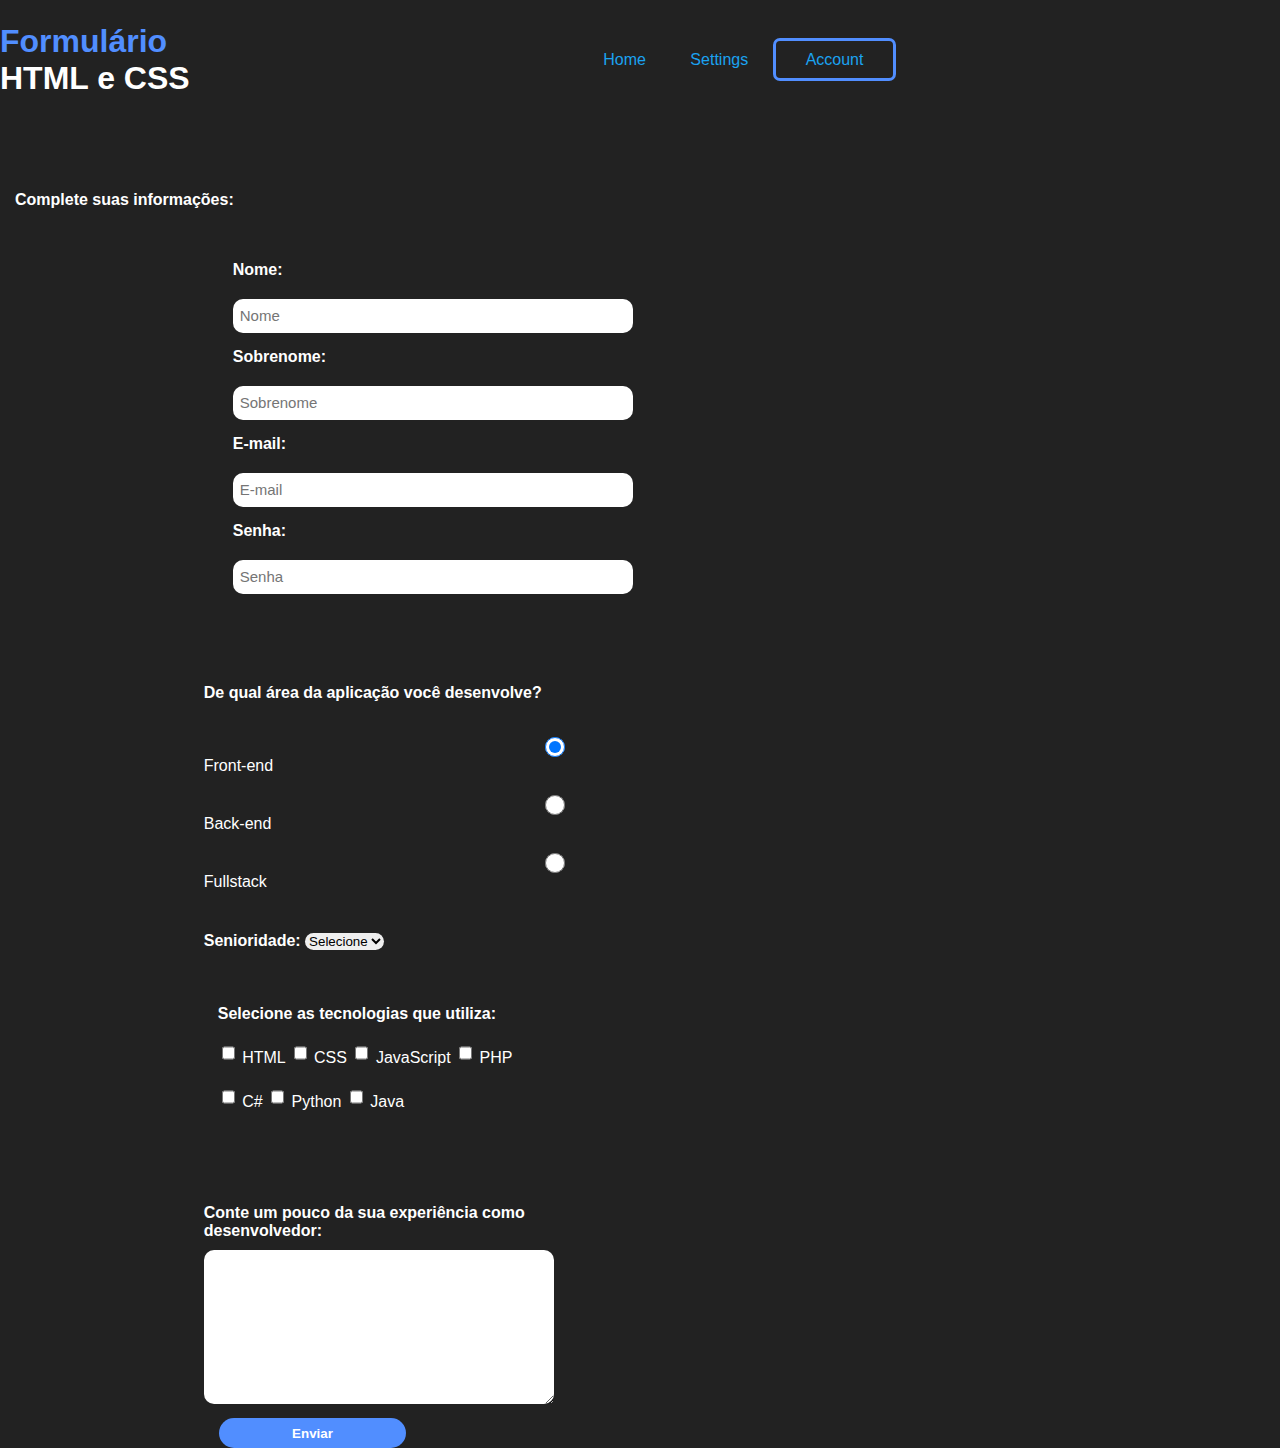
<file: formulario/index.html>
<!DOCTYPE html>
<html lang="pt-br">
<head>
    <meta charset="UTF-8">
    <meta name="viewport" content="width=device-width, initial-scale=1.0">
    <title>Formulário HTML e CSS</title>
    <link rel="stylesheet" href="style.css">
</head>
<body>
    <header>
        <div id="formulario">
            <span class="title">
                <h1>Formulário</h1>
            </span>
            <h1>HTML e CSS</h1>
        </div>

        <ul>
            <a href="#">
                <li>Home</li>
            </a>

            <a href="#">
                <li>Settings</li>
            </a>

            <a href="#" id="account">
                <li>Account</li>
            </a>
        
        </ul>
        <br>
    </header>

    <main>
        <p class="p">
            <strong>Complete suas informações:</strong>
        </p>
        <form action="" class="div">
            <fieldset class="grupo">
                <label><strong>Nome:</strong></label>
                <input type="text" name="nome" placeholder="Nome" required>
                
                <label><strong>Sobrenome:</strong></label>
                <input type="text" name="sobrenome" placeholder="Sobrenome" required>
                
                <label><strong>E-mail:</strong></label>
                <input type="email" name="email" placeholder="E-mail" required>

                <label><strong>Senha:</strong></label>
                <input type="password" name="senha" placeholder="Senha" required>
            </fieldset>

            <div>
                <label class="grupo"><strong>De qual área da aplicação você desenvolve?</strong></label>
                <label class="grupotec">
                    <input type="radio" name="devweb" value="frontend" checked >Front-end
                    <input type="radio" name="devweb" value="backend">Back-end
                    <input type="radio" name="devweb" value="fullstack">Fullstack
                </label>
            </div>

            <br>
            <br>

            <div>
                <label class="senioridade"><strong>Senioridade:</strong></label>
                <select>
                    <option value="" selected disabled>Selecione</option>
                    <option value="">Junior</option>
                    <option value="">Pleno</option>
                    <option value="">Senior</option>
                </select>
            </div>

            <fieldset class="grupo">
                <div>
                    <label for=""><strong>Selecione as tecnologias que utiliza:</strong></label>
                    <br>
                    <input type="checkbox" id="tecnologia1" name="tecnologia1" value="HTML">
                    <label for="tecnologia1">HTML</label>
                    
                    <input type="checkbox" id="tecnologia2" name="tecnologia2" value="CSS">
                    <label for="tecnologia2">CSS</label>
                    
                    <input type="checkbox" id="tecnologia3" name="tecnologia3" value="JavaScript">
                    <label for="tecnologia3">JavaScript</label>
                    
                    <input type="checkbox" id="tecnologia4" name="tecnologia4" value="PHP">
                    <label for="tecnologia4">PHP</label>
                    
                    <br>
                    
                    <input type="checkbox" id="tecnologia5" name="tecnologia5" value="C#">
                    <label for="tecnologia5">C#</label>
                    
                    <input type="checkbox" id="tecnologia6" name="tecnologia6" value="Python">
                    <label for="tecnologia6">Python</label>

                    <input type="checkbox" id="tecnologia7" name="tecnologia7" value="Java">
                    <label for="tecnologia7">Java</label>
                </div>
            </fieldset>

            <div>
                <br>
                <label class="grupo"><strong>Conte um pouco da sua experiência como desenvolvedor:</strong></label>
                <textarea style="width: 26em; " id="experiencia" name="experiencia" id="" cols="30" rows="10"></textarea>
            </div>

            <button type="submit">Enviar</button>

        </form>
    </main>

    
    





    
</body>
</html>
</file>
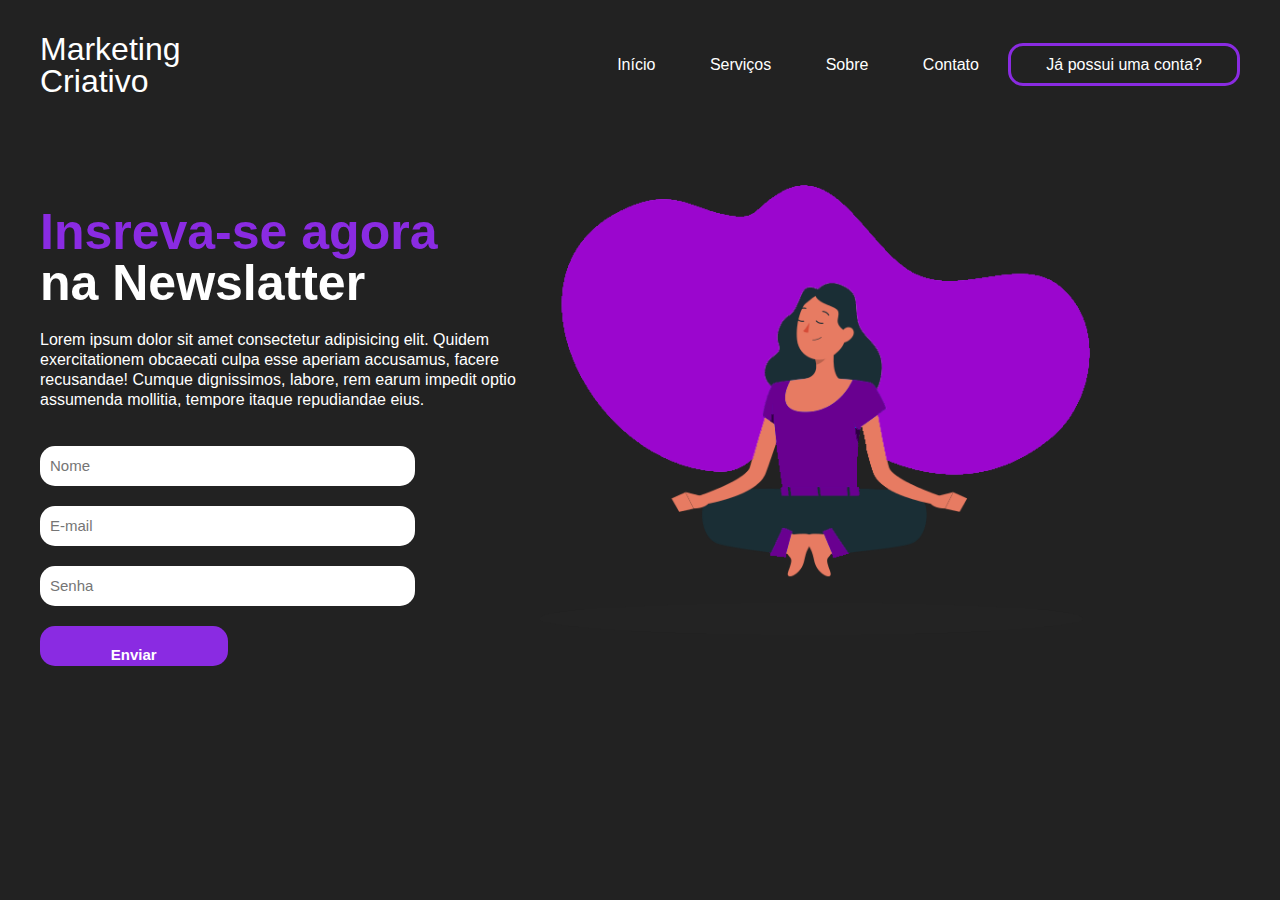
<file: landingpage/index.html>
<!DOCTYPE html>
<html lang="pt-br">
<head>
    <meta charset="UTF-8">
    <meta name="viewport" content="width=device-width, initial-scale=1.0">
    <title>LANDING PAGE</title>
    <link rel="stylesheet" href="style.css">
    <link rel="stylesheet" href="media.css">
</head>
<body>
    <header>
        <div id="title">
            <h1>Marketing</h1>
            <h1>Criativo</h1>
        </div>

        <ul>
            <a href="#">
                <li>Início</li>
            </a>

            <a href="#">
                <li>Serviços</li>
            </a>

            <a href="#">
                <li>Sobre</li>
            </a>

            <a href="#">
                <li>Contato</li>
            </a>

            <a href="#" id="inscreva-se-button">
                <li>Já possui uma conta?</li>
            </a>
        </ul>
    </header>


    <main>
        <aside>
            <span>
                <h2>Insreva-se agora</h2>
            </span>
            <h2>na Newslatter</h2>
            <p>
                Lorem ipsum dolor sit amet consectetur adipisicing elit. Quidem exercitationem obcaecati culpa esse aperiam accusamus, facere recusandae! Cumque dignissimos, labore, rem earum impedit optio assumenda mollitia, tempore itaque repudiandae eius.
            </p>

            <form action="">
                <input type="text" placeholder="Nome">
                <input type="email" placeholder="E-mail">
                <input type="password" placeholder="Senha">
                <input type="submit" value="Enviar">
            </form>
        </aside>

        <article>
            <img src="componets/image/77d0a7c454e658833800528e748edbe9.png" alt="image">
        </article>
    </main>
</body>
</html>
</file>
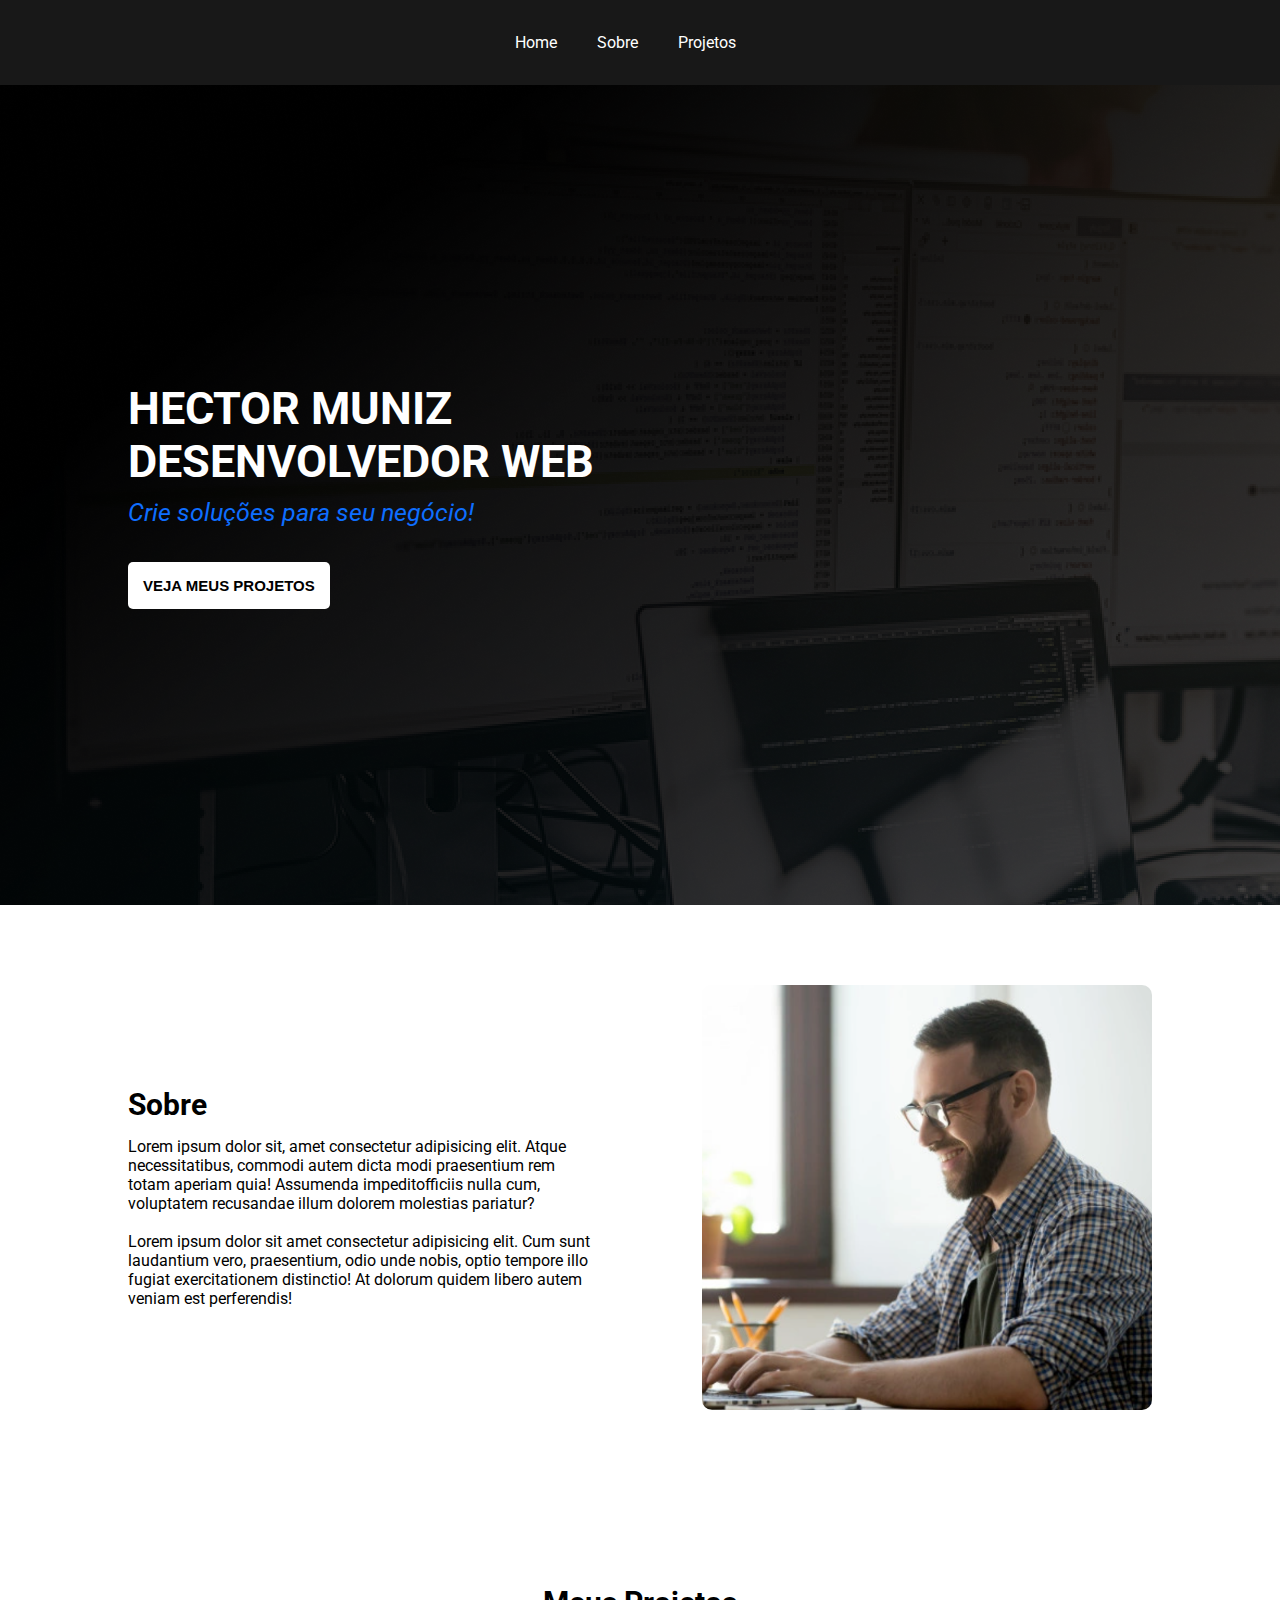
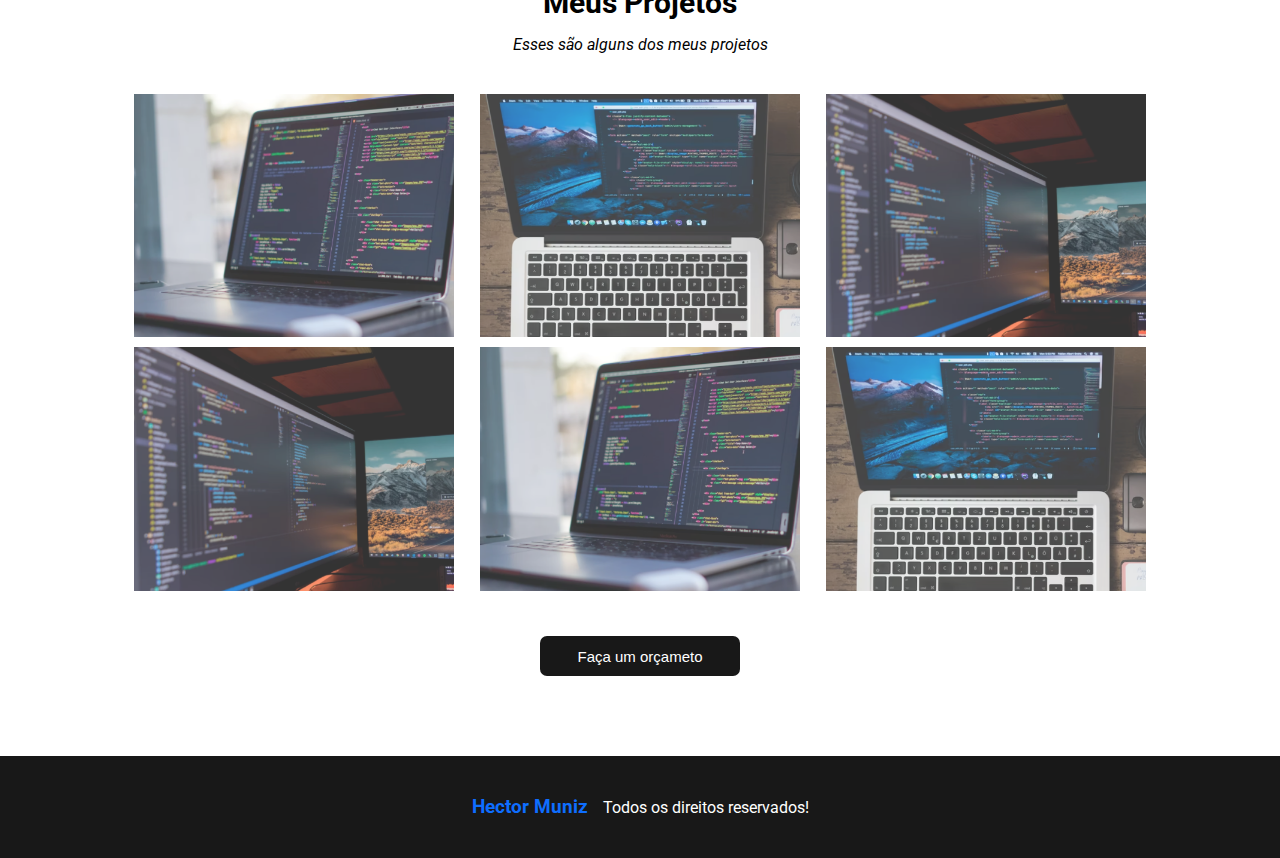
<file: Portfolio/index.html>
<!DOCTYPE html>
<html lang="pt-br">
<head>
    <meta charset="UTF-8">
    <meta name="viewport" content="width=device-width, initial-scale=1.0">
    
    <link rel="preconnect" href="https://fonts.googleapis.com">
    <link rel="preconnect" href="https://fonts.gstatic.com" crossorigin>
    <link href="https://fonts.googleapis.com/css2?family=Roboto:wght@400;500;700&display=swap" rel="stylesheet">
    <link rel="stylesheet" href="style.css">
    
    <title>Hector Muniz - Meu Portfolio</title>
</head>
<body>
    
    <!--INICIO HEADER-->
    <nav class="nav">
        <ul class="nav-list">
            <li>
                <a href="#home"> Home </a>
            </li>
            <li>
                <a href="#sobre"> Sobre </a>
            </li>
            <li>
                <a href="#projetos"> Projetos</a>
            </li>
        </ul>
    </nav>
    <!--FIM HEADER-->

    <!--INICIO MAIN-->
    <section id="home" class="main">
        <div>
            <h1>HECTOR MUNIZ <br> DESENVOLVEDOR WEB</h1>
            <p>Crie soluções para seu negócio!</p>
            <a href="#projetos">
                <button class="call-to-action">
                    VEJA MEUS PROJETOS
                </button>
            </a>
        </div>
    
    </section>
    <!--FIM DO MAIN-->
    
    <!--INICIO SOBRE-->
    <section id="sobre" class="sobre">
        <div>
            <h2>Sobre</h2>
            <p>Lorem ipsum dolor sit, amet consectetur adipisicing elit. Atque necessitatibus, commodi autem dicta modi praesentium rem totam aperiam quia! Assumenda impeditofficiis nulla cum, voluptatem recusandae illum dolorem molestias pariatur?
                <br><br>
            Lorem ipsum dolor sit amet consectetur adipisicing elit. Cum sunt laudantium vero, praesentium, odio unde nobis, optio tempore illo fugiat exercitationem distinctio! At dolorum quidem libero autem veniam est perferendis!
            </p>
        </div>
        <img src="img/foto-pc.png" alt="Minha foto programando">
    </section>
    <!--FIM SOBRE-->

    <!--INICIO PROJETOS-->
    <section id="projetos" class="projetos">
        <h2>Meus Projetos</h2>
        <p>Esses são alguns dos meus projetos</p>

        <div class="projetos-list"> 
            <img src="img/projeto1.png" alt="Projeto 1">
            <img src="img/projeto2.png" alt="Projeto 2">
            <img src="img/projeto3.png" alt="Projeto 3">
        
        </div>

        <div class="projetos-list">
            <img src="img/projeto3.png" alt="Projeto 3">
            <img src="img/projeto1.png" alt="Projeto 1">
            <img src="img/projeto2.png" alt="Projeto 2">
        </div>

        <button class="action">
            Faça um orçameto
        </button>
    </section>
    <!-- FIM DOS PROJETOS -->

    <!-- INICIO DO FOOTER -->
    <footer>
        <h3>
            <a href="#">Hector Muniz</a>
        </h3>
        <p>
            Todos os direitos reservados!
        </p>
    </footer>
    
    <!--  FIM FOOTER -->
</body>
</html>
</file>
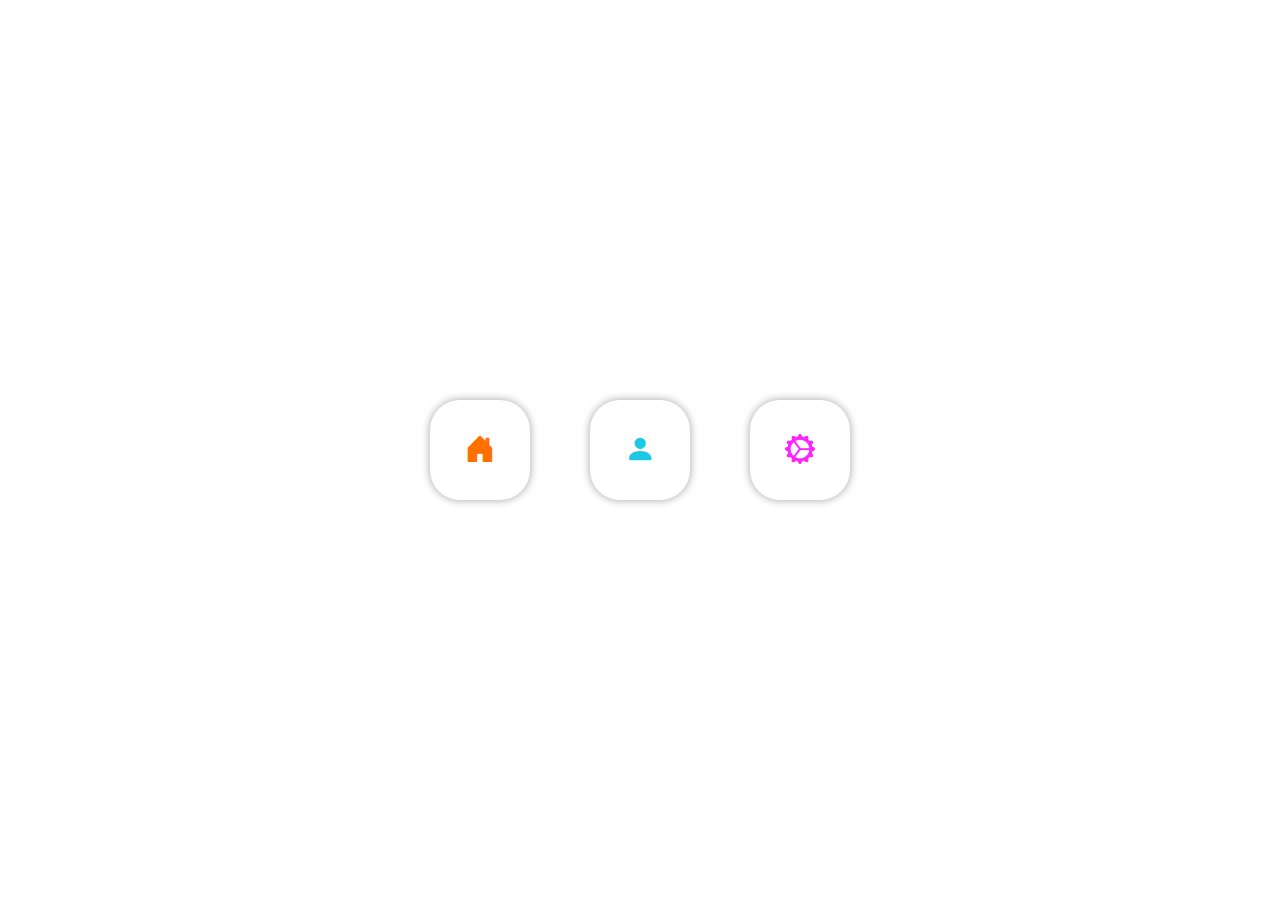
<file: Praticando-efeito-hover/index.html>
<!DOCTYPE html>
<html lang="pt-br">
<head>
    <meta charset="UTF-8">
    <meta name="viewport" content="width=\, initial-scale=1.0">
    <title>Efeito hover</title>
    <link rel="stylesheet" href="style.css">
    <link rel="stylesheet" href="https://cdn.jsdelivr.net/npm/bootstrap-icons@1.10.5/font/bootstrap-icons.css">
</head>
<body>
    <a href="#" class="link link-1">
        <i class="bi bi-house-door-fill"></i>
    </a>


    <a href="#" class="link link-2">
        <i class="bi bi-person-fill"></i>
    </a>


    <a href="#" class="link link-3">
        <i class="bi bi-gear-wide-connected"></i>
    </a>


</body>
</html>
</file>
<file: formulario/style.css>
body{
    background-color: rgb(34, 34, 34);
    font-family: Arial, Helvetica, sans-serif;
    font-size: 1em;
    max-width: 1350px;
    margin: auto;
    padding: 15px;


}

header{
    display: flex;
    flex-direction: row;
    justify-content: space-between;
    align-items: center;
}

#formulario{
    flex-direction: column;
    line-height: 15px;
    color: white;
}

.title{
    color: #518eff;
}

li{
    display: inline-block;
    margin: 20px;
}

a{
    color: #1ba3f1;
    text-decoration: none;
}

a:hover{
    color: #1b4df1ad;
    transition: 0.4s all;
}

#account{
    border: 3px solid #518eff;
    padding: 10px;
    border-radius: 7px;
}

#account:hover{
    background-color: #518eff;
    color: white;
}

main{
    display: flex;
    flex-direction: row;
    margin-top: 70px;
}

.p{
    color: white;

}

form{
    display: flex;
    flex-direction: column;
    width: 75%;
}

form [type="submit"]{
    height: 30px;
    width: 20%;
    background-color: #518eff;
    color: white;
    font-weight: bolder;
    border: none;
    border-radius: 15px;
    margin-top: 25px;
}

input{
    margin-top: 20px;
    height: 20px;
    padding: 7px;
    border-radius: 10px;
    border: none;
    font-size: 15px;
}

input[type="text"], input[type="email"], input[type="password"], input[type="textarea"]{
    margin-top: 20px;
    display: flex;
    

}

label{
    padding-top: 15px;
}

select, textarea {
    border: none;
    border-radius: 10px;
    margin-top: 10px;
}



.grupo{
    color: white;
    display: flex;
    flex-direction: column;
    max-width: 400px;
    margin-top: 80px;
    border: none;
}


.grupotec{
    color: white;
    display: flex;
    flex-direction: column;
    max-width: 700px;
}


.senioridade{
    display: inline-block;
    color: white;
    margin-top: 20px;
}

form, div{
    margin: -15px;
}
</file>
<file: landingpage/style.css>
body{
    background-color: rgb(34, 34, 34);
    color: white;
    font-family: Arial, Helvetica, sans-serif;
    max-width: 1200px;
    margin: auto;
    padding: 15px;

}

header{
    display: flex;
    flex-direction: row;
    justify-content: space-between;
    align-items: center;
    
}

#title{
    flex-direction: column;
    line-height: 10px;
}

li{
    display: inline-block;
    margin: 25px;
    
}

a{
    color: white;
    text-decoration: none;

}

a:hover{
    color: blueviolet;
    transition: 0.3s all;
}

#inscreva-se-button{
    border: 3px solid  blueviolet;
    padding: 10px;
    border-radius: 15px;
}

#inscreva-se-button:hover{
    background-color: blueviolet;
    color: white;

}


h1{
    font-weight: 520;
}

main{
    display: flex;
    flex-direction: row;
    margin-top: 70px;

}

h2{
    font-size: 50px;
    line-height: 10px;
    font-family: Arial, Helvetica, sans-serif;


}

span{
    color: blueviolet;
}

p{
    line-height: 20px;
    max-width: 500px;
    font-family: Arial, Helvetica, sans-serif;

}

img{
    width: 550px;

}

form{
    display: flex;
    flex-direction: column;
    width: 75%;
    
}

form [type="submit"]{
    height: 20px;
    width: 50%;
    background-color: blueviolet;
    color: white;
    font-weight: bold;
    padding: 20px 20px;
    

}

input{
    margin-top: 20px;
    height: 20px;
    padding: 10px;
    border-radius: 15px;
    border: none;
    font-size: 15px;

}
</file>
<file: landingpage/media.css>
@media screen and (max-width: 760px){
    
    header{
        flex-direction: column;

    }

    main{
        flex-direction: column;
    }

    h2{
        font-size: 40px;
    }

    form{
        margin: 0 auto;
        width: 75%;
    }

    input{
        align-self: center;
    }

    img{
    width: 450px;
    margin-top: 40px;
    }

    ul{
        text-align: center;
    }
}
</file>
<file: Portfolio/style.css>
*{
    margin: 0;
    padding: 0;
    outline: 0;
    box-sizing: border-box;
}

body{
    font-family: 'Roboto', sans-serif;
}

html{
    scroll-behavior: smooth;
}

/*INICIO DO HEADER*/

.nav{
    background-color: #181818;
    height: 85px;
    width: 100%;
    display: flex;
    justify-content: center;
    position: sticky;
    top: 0;
    z-index: 9;
}

.nav-list{
    display: flex;
    align-items: center;
    list-style: none;
    margin-right: 30px;

}

.nav-list a{
    text-decoration: none;
    color: #ffffff;
    padding: 20px;


}

.nav-list a:hover{
    color: rgb(14, 110, 255);
}

/* FIM HEADER*/

/*INICIO DO MAIN*/

.main{
    width: 100%;
    height: calc(100vh - 80px);
    background-color: #000000;
    background-image: url(img/programador.png);
    display: flex;
    align-items: center;
    padding-left: 10%;

}

.main h1{
    color: white;
    font-size: 45px;
}

.main p{
    color: rgb(14, 110, 255);
    font-size: 25px;
    font-style: italic;
    margin-top: 10px;
    margin-bottom: 35px;

}

.call-to-action{
    cursor: pointer;
    background-color: white;
    border: 0;
    padding: 15px;
    border-radius: 5px;
    font-size: 15px;
    font-weight: bold;
    transition: 0.9s;
}

.call-to-action:hover{
    transform: scale(1.1);
}

.main a{
    text-decoration: none;
    color: #181818;

}
/*FIM DA MAIN*/

/* INICIO SOBRE*/
.sobre{
    background-color: white;
    width: 100%;
    padding-left: 10%;
    padding-right: 10%;
    padding-top: 80px;
    padding-bottom: 80px;

    display: flex;
    align-items: center;
    justify-content: space-between;
}

.sobre div{
    max-width: 50%;
    padding-right: 50px;
}

.sobre img{
    max-width: 450px;
    border-radius: 10px;

}

.sobre div h2{
    font-size: 30px;
    margin-bottom: 15px;
}

/* FIM SOBRE */

/* INICIO PROJETOS */
.projetos{
    width: 100%;
    display: flex;
    flex-direction: column;
    align-items: center;
    justify-content: center;
    padding-top: 80px;
    padding-bottom: 80px;
}

.projetos h2{
    font-size: 30px;
    margin-bottom: 15px;
    margin-top: 15px
}

.projetos p{
    margin-bottom: 40px;
    font-style: italic;
}

.projetos-list{
    width: 100%;
    margin-bottom: 10px;
    display: flex;
    justify-content: center;
    align-items: center;
}

.projetos img{
    width: 25%;
    margin-left: 1%;
    margin-right: 1%;
    opacity: 0.8;
    transition: 0.8s;
}

.projetos img:hover{
    opacity: 1;
    transform: scale(1.1);
}

.action{
    width: 200px;
    height: 40px;
    margin-top: 35px;
    padding: 10px;
    border: 0;
    border-radius: 7px;
    font-size: 15px;
    color: white;
    background-color: #181818;
    transition: 0.9s;
    cursor: pointer;
}

.action:hover{
    transform: scale(1.1);
}

/* FIM DOS PROJETOS */

/* INICIO DO FOOTER */

footer{
    width: 100%;
    background-color: #181818;
    padding: 40px 0;
    display: flex;
    align-items: center;
    justify-content: center;
    color: white;

}

footer a{
    text-decoration: none;
    color: rgb(14, 110, 255);

}

footer p{
    margin-left: 15px;
}

/* FIM FOOTER */

/* responsividade */

@media (max-width: 1050px){
    /* main */
    .main h1{
        font-size: 30px;
    }
    
    .main p{
        font-size: 17px;
    }

    .main{
        background-size: cover;
    }
    /* fim main */

    /* sobre */
    .sobre{
        flex-direction: column;
        padding-top: 80px;
        padding-left: 0; 
        padding-right: 0;
        padding-bottom: 0;
    }
    .sobre div{
        max-width: 80%;
    
    }
    .sobre div h2{
        font-size: 40px;
    }
    .sobre img{
        max-width: 60%;
        margin-top: 50px;
        border-radius: 15px;
    }
    /* fim sobre */

    /* projetos */
    .projetos img{
        width: 27%;
    }
    /* fim projetos */


}
</file>
<file: Praticando-efeito-hover/style.css>
*{
    margin: 0;
    padding: 0;
    box-sizing: border-box;
}

body{
    height: 100vh;
    display: flex;
    align-items: center;
    justify-content: center;
}

.link{
    width: 100px;
    height: 100px;
    box-shadow: 0 0 8px #0000005e;
    margin: 0 30px;
    display: flex;
    align-items: center;
    justify-content: center;
    border-radius: 30px;
    font-size: 30px;
    position: relative;
    overflow: hidden;
}

.link i{
    transition: .2s;
}

.link:hover i{
    color: #fff;
    transform: scale(1.2);
}


.link-1{
    color: #FF7000;
}


.link-2{
    color: #1CCAE5;
}

.link-3{
    color: #ff21ff;
}

.link-1::before{
    background-color: #FF7000;
}

.link-2::before{
    background-color: #1CCAE5;
}

.link-3::before{
    background-color: #ff21ff;
}


.link::before{

    content: "";
    width: 100px;
    height: 100px;
    border-radius: 30px;
    position: absolute;
    left: -100px;
    top: 100%;
    
}


.link:hover::before{
    animation: deslocamento .5s;
    left: 0;
    top: 0;
}

@keyframes deslocamento{
    0%{
        left: -100px;
        top: 100%;
    }

    50%{
        left: 15%;
        top: -25%;
    }

    100%{
        left: 0;
        top: 0;
    }
    
}
</file>
